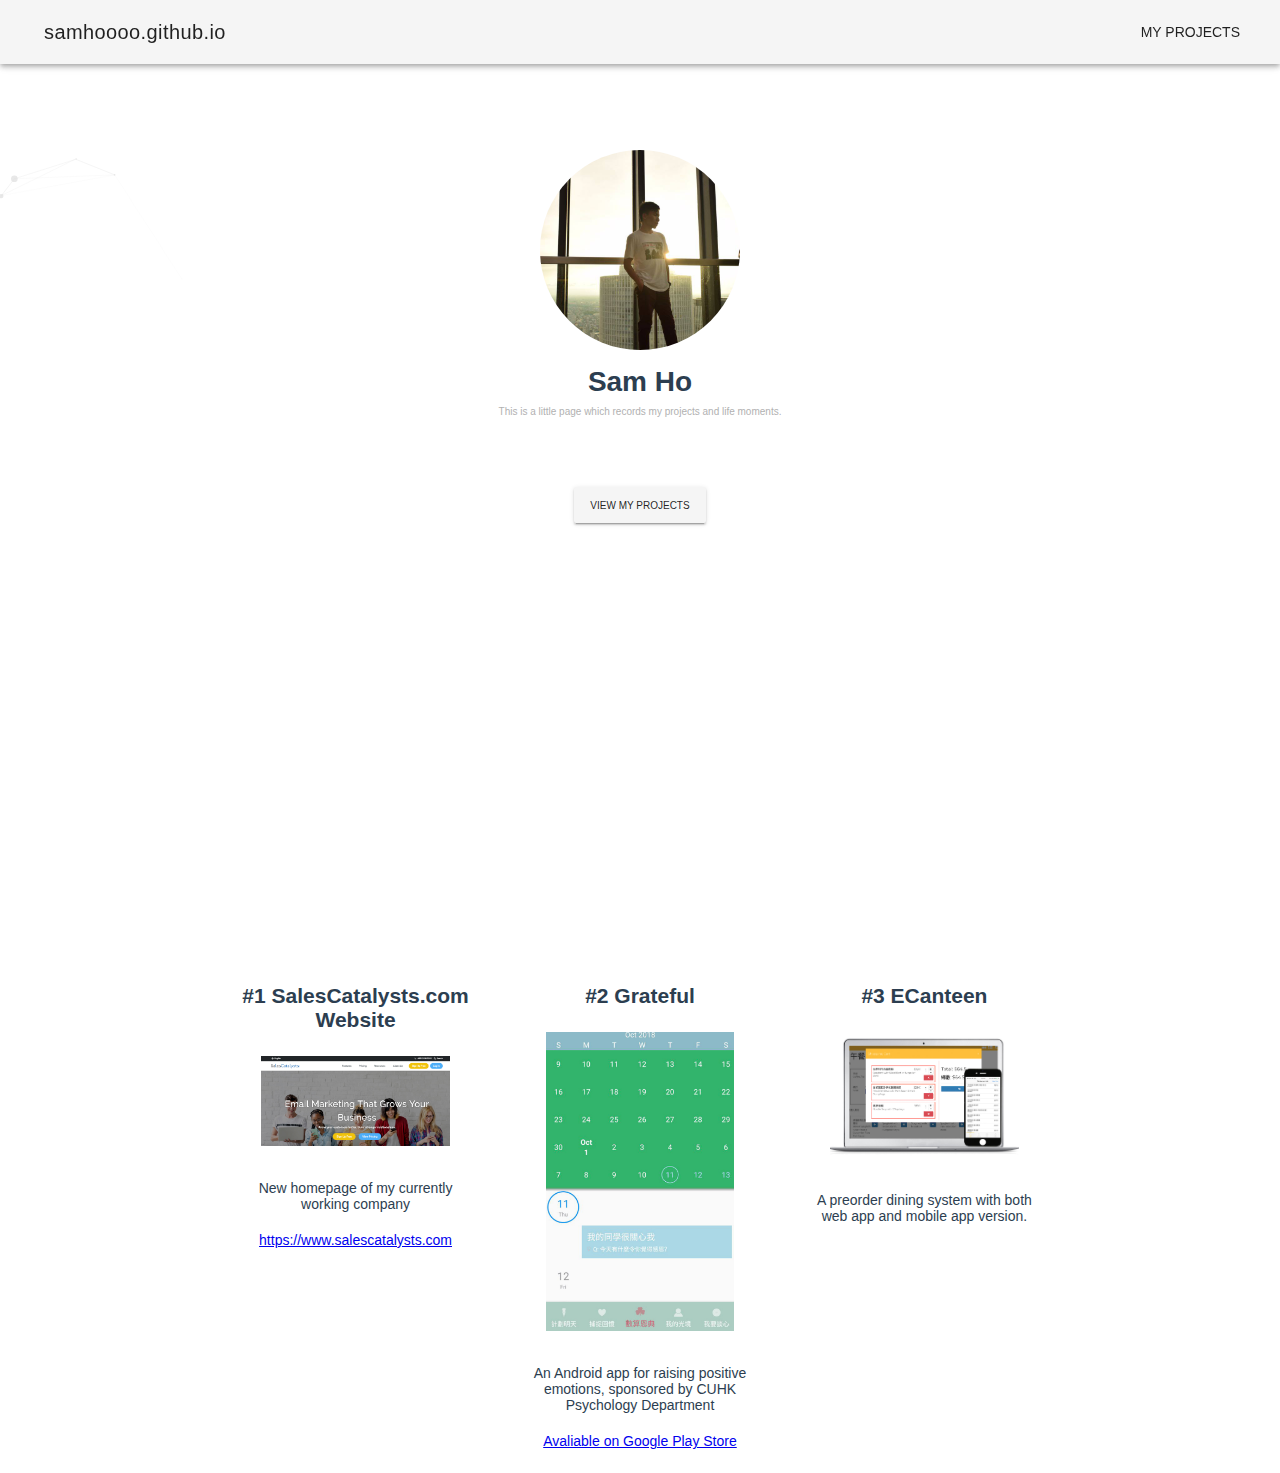
<file: index.html>
<!DOCTYPE html><html><head><link href="https://fonts.googleapis.com/css?family=Material+Icons" rel=stylesheet><meta charset=utf-8><meta name=viewport content="width=device-width,initial-scale=1"><title>Sam's Homepage</title><link href=/static/css/app.08ae10411f702131b3a90a94e578c5d9.css rel=stylesheet></head><body><div id=app></div><script type=text/javascript src=/static/js/manifest.2ae2e69a05c33dfc65f8.js></script><script type=text/javascript src=/static/js/vendor.e6f82cc16859f727263c.js></script><script type=text/javascript src=/static/js/app.e037666f332cfa9295e5.js></script></body></html>
</file>
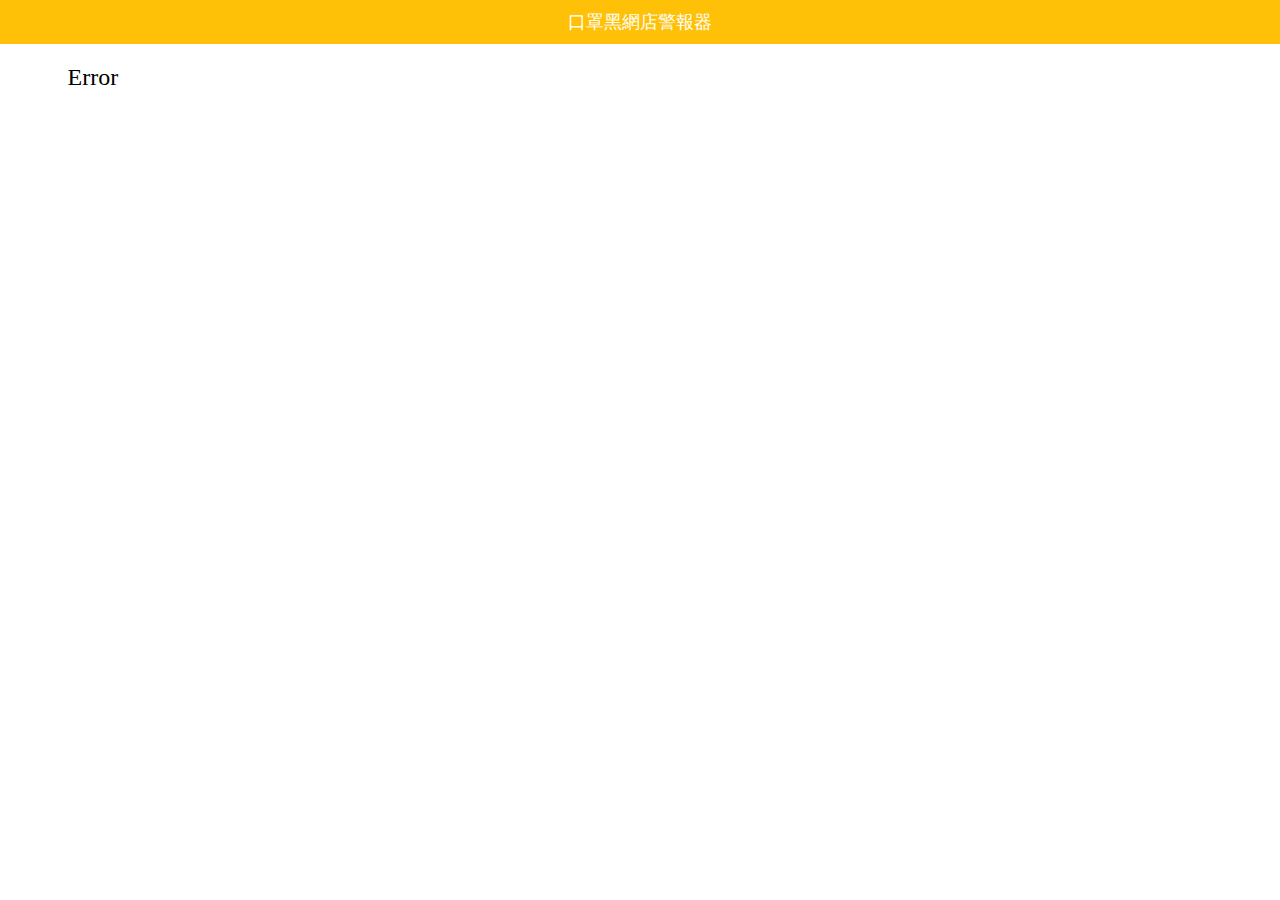
<file: mask/detail.html>
<!DOCTYPE html>
<html>
    <head>
        <link href="https://fonts.googleapis.com/css?family=Material+Icons" rel=stylesheet>
        <meta charset=utf-8>
        <meta name=viewport content="width=device-width,initial-scale=1">
        <title>口罩黑網店警報器</title>
        <link href=/static/css/app.08ae10411f702131b3a90a94e578c5d9.css rel=stylesheet>
        <link href=/static/css/theme.css rel=stylesheet>
    </head>

    <body>
        <div class="title-bar">
            口罩黑網店警報器
        </div>
        <div id="main-content" class="content" style="display: none">
            <div class="container center-align">
                <img src="/static/img/mask-logo.png"></img>
            </div>
            <div class="container center-align title-1" id="shop-name">
            </div>
            <hr class="style1"/>
            <div class="container center-align">
                <div id="reason"></div>
                <div class="container" id="reference"></div>
            </div>
        </div>
        <div class="content-loader container">
            <div class="lds-ring"><div></div><div></div><div></div><div></div></div>
        </div>
        <div id="load-error" class="container" style="display: none">
            <div class="title-1">Error</div>
        </div>
    </body>

    <script src="/static/js/jquery.min.js"></script>
    <script>
        function getUrlVars()
        {
            var vars = [], hash;
            var hashes = window.location.href.slice(window.location.href.indexOf('?') + 1).split('&');
            for(var i = 0; i < hashes.length; i++)
            {
                hash = hashes[i].split('=');
                vars.push(hash[0]);
                vars[hash[0]] = hash[1];
            }
            return vars;
        }

        function errorHandler() {
            $(".content-loader").hide();
            $("#load-error").show();
        }

        $(document).ready(() => {
            const keyword = getUrlVars()["keyword"];
            if (keyword) {
                $.ajax({
                    type: 'POST',
                    url: 'https://us-central1-blueribbonsblocking.cloudfunctions.net/widgets/check-url',
                    data: JSON.stringify({
                        keyword: decodeURIComponent(keyword)
                    }),
                    contentType: "application/json; charset=utf-8",
                    dataType: "json",
                    success: (result) => {
                        console.log(result)
                        $("#shop-name").html(result.name);
                        $("#reason").html(`原因：${result.reason}`);
                        for (let ref of Object.values(result.ref)) {
                            $("#reference").append(`<div><a href="${ref.url}"> ${ref.title} </a></div>`);
                        }
                        $(".content-loader").hide();
                        $("#main-content").show();
                    },
                    error: (result) => {
                        errorHandler();
                    }
                });
            } else {
                errorHandler();
            }
        });
    </script>

</html>
</file>
